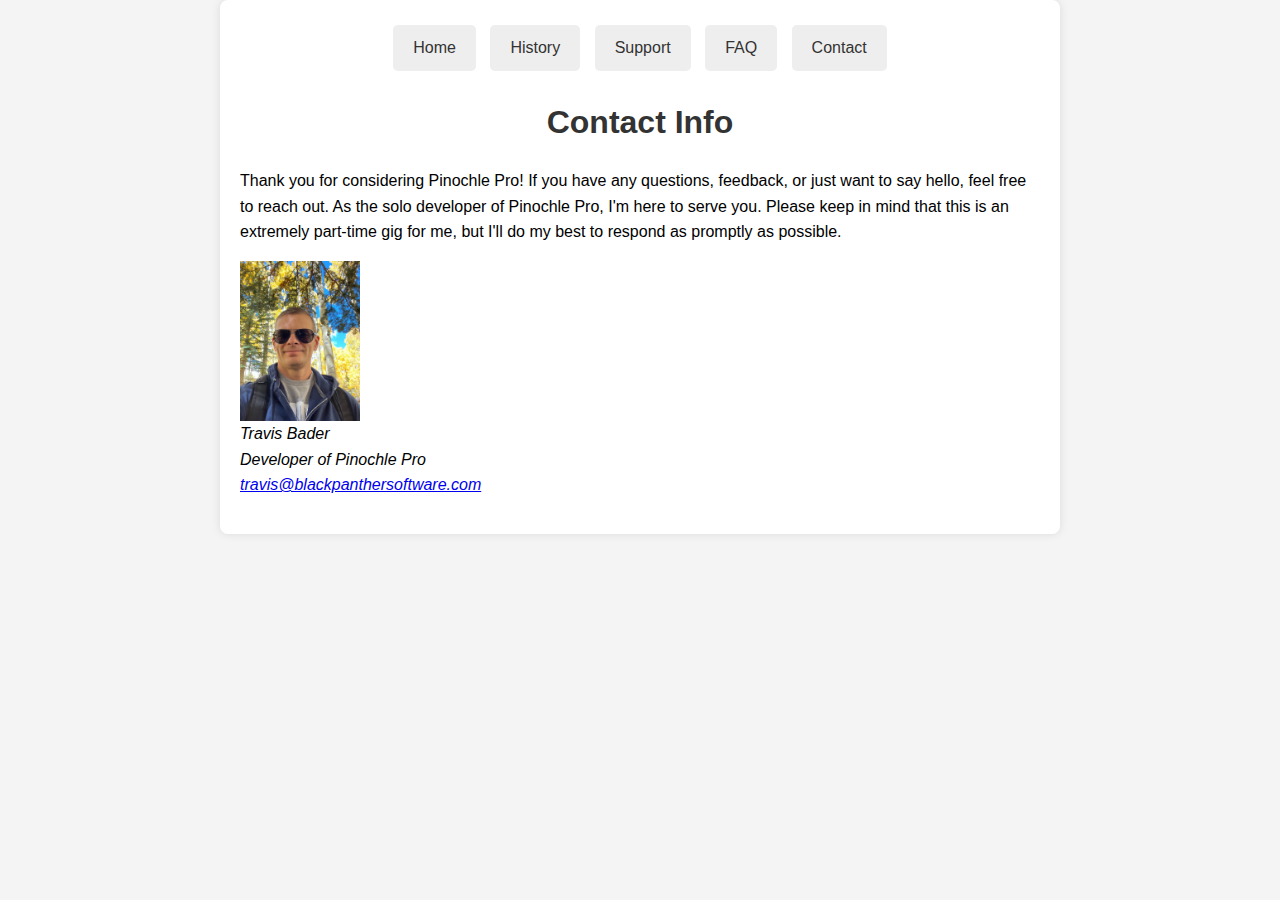
<file: contact.html>
<!DOCTYPE html>
<html lang="en">
<head>
  <link rel="canonical" href="https://pinochlepro.com/contact" />
<meta charset="UTF-8">
<meta name="viewport" content="width=device-width, initial-scale=1.0">
<title>Contact - Pinochle Pro</title>
<link rel="stylesheet" href="styles.css">
</head>
<!-- Google tag (gtag.js) -->
<script async src="https://www.googletagmanager.com/gtag/js?id=G-NQ813JV3VH"></script>
<script>
  window.dataLayer = window.dataLayer || [];
  function gtag(){dataLayer.push(arguments);}
  gtag('js', new Date());

  gtag('config', 'G-NQ813JV3VH');
</script>
<body>
<div class="container">
    <div class="nav">
        <a href="./">Home</a>
        <a href="./history">History</a>
        <a href="./support">Support</a>
        <a href="./faq">FAQ</a>
        <a href="./contact">Contact</a>
    </div>
    <h1 class="title">Contact Info</h1>
    <p>Thank you for considering Pinochle Pro! If you have any questions, feedback, or just want to say hello, feel free to reach out. As the solo developer of Pinochle Pro, I'm here to serve you. Please keep in mind that this is an extremely part-time gig for me, but I'll do my best to respond as promptly as possible.</p>
    <img class="profile-photo" src="travis.jpg" alt="Travis Bader - Developer of Pinochle Pro" class="photo">
    <p style="margin-top: 0;"><i>Travis Bader<br><i>Developer of Pinochle Pro</i><br><a href="mailto:travis@blackpanthersoftware.com">travis@blackpanthersoftware.com</a></p>
</div>
</body>
</html>
</file>
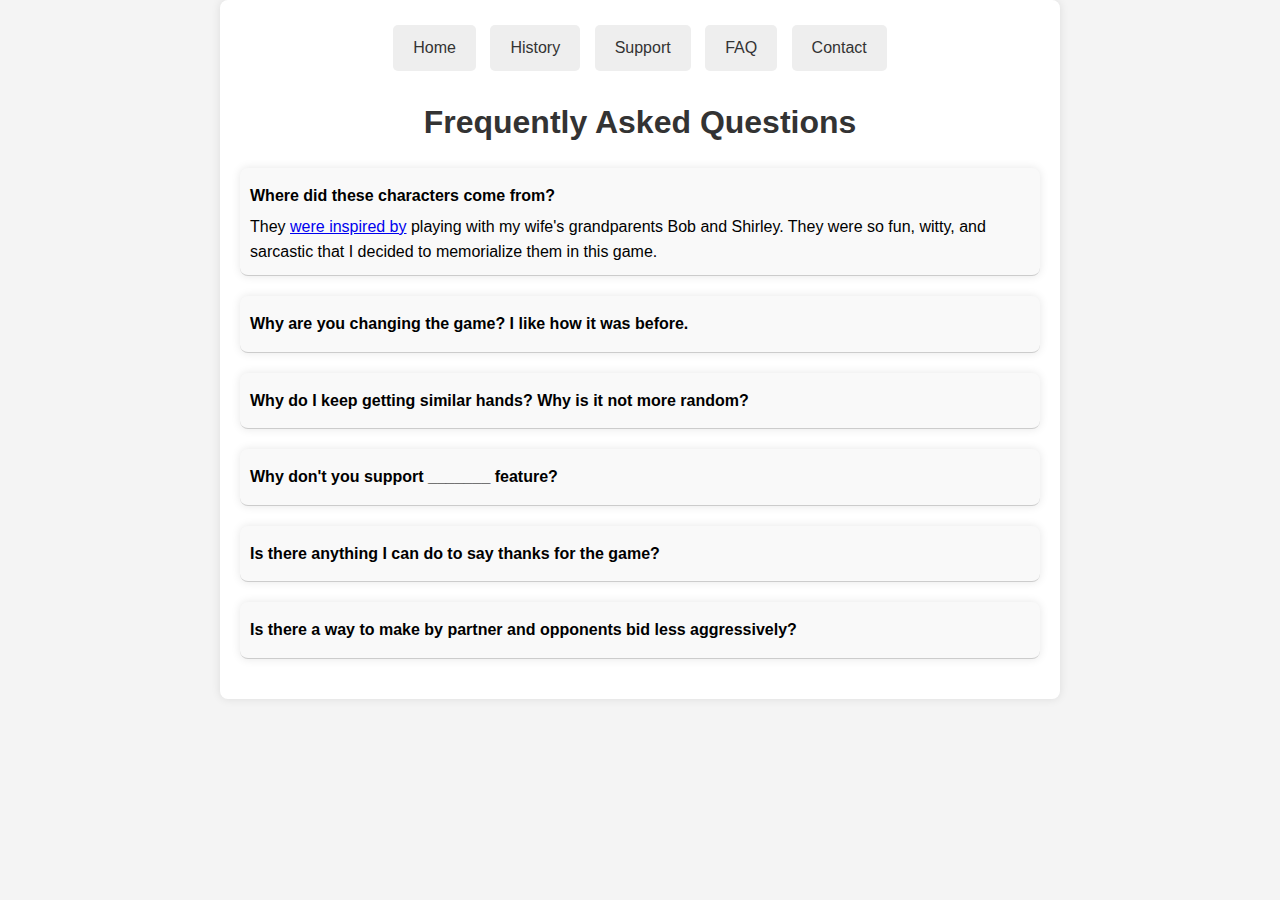
<file: faq.html>
<!DOCTYPE html>
<html lang="en">
<head>
    <link rel="canonical" href="https://pinochlepro.com/faq" />
    <meta charset="UTF-8">
    <meta name="viewport" content="width=device-width, initial-scale=1.0">
    <title>Pinochle Pro - FAQ</title>
    <link rel="stylesheet" href="styles.css">
    <style>
        /* CSS styles */
        .faq-item {
            border-bottom: 1px solid #ccc;
            margin-bottom: 20px;
            padding: 10px 10px 10px 10px;
            background-color: #f9f9f9;
            border-radius: 8px;
            box-shadow: 0 0 10px rgba(0, 0, 0, 0.1);
        }

        .faq-item h3 {
            margin-top: 5px;
            margin-bottom: 5px;
        }

        .faq-question {
            font-size: 16px; /* Reduced font size */
            cursor: pointer;
            display: flex;
            align-items: center;
        }

        .faq-question a {
            text-decoration: none;
            color:black;
        }

        .faq-answer {
            display: none;
        }

        .faq-answer-show {
            display: block;
        }

        .faq-expand-icon {
            margin-left: auto; /* Pushes it to the right */
            transition: transform 0.3s; /* Smooth animation */
            width: 0;
            height: 0;
            border-left: 6px solid transparent;
            border-right: 6px solid transparent;
            border-top: 8px solid #333;
            transform: rotate(90deg); /* Initially rotated */
        }

    </style>
</head>
<!-- Google tag (gtag.js) -->
<script async src="https://www.googletagmanager.com/gtag/js?id=G-NQ813JV3VH"></script>
<script>
  window.dataLayer = window.dataLayer || [];
  function gtag(){dataLayer.push(arguments);}
  gtag('js', new Date());

  gtag('config', 'G-NQ813JV3VH');
</script>
<script>
    fetch('faq.json')
    .then(response => response.json())
    .then(data => {
        const container = document.querySelector('.container');

        data.forEach(item => {
            const faqItem = document.createElement('div');
            faqItem.classList.add('faq-item');
            faqItem.setAttribute('id', item.id);

            const question = document.createElement('h3');
            question.addEventListener('click', () => {
                const answer = question.nextElementSibling;
                answer.classList.toggle('faq-answer-show');
            });
            question.classList.add('faq-question');
            question.innerHTML = `<a href="#${item.id}">${item.question}</a>`;

            const answer = document.createElement('div');
            answer.classList.add('faq-answer', 'faq-answer-hide');
            answer.innerHTML = item.answer;

            faqItem.appendChild(question);
            faqItem.appendChild(answer);

            container.appendChild(faqItem);
        });

        // Call function to show answer corresponding to anchor when the page loads
        showAnchorAnswer();
    })
    .catch(error => console.error('Error fetching FAQ data:', error));


    // Function to check if URL contains an anchor and show corresponding FAQ answer
    function showAnchorAnswer() {
        const anchor = window.location.hash;
        const faqItem = anchor ? document.querySelector(anchor) : document.querySelector('#history');
        if (faqItem) {
            faqItem.querySelector('.faq-answer').classList.add('faq-answer-show');
        }
    }
</script>
<body>
    <div class="container">
        <div class="nav">
            <a href="./">Home</a>
            <a href="./history">History</a>
            <a href="./support">Support</a>
            <a href="./faq">FAQ</a>
            <a href="./contact">Contact</a>
        </div>
        <h1 class="title">Frequently Asked Questions</h1>
    </div>
</body>
</html>
</file>
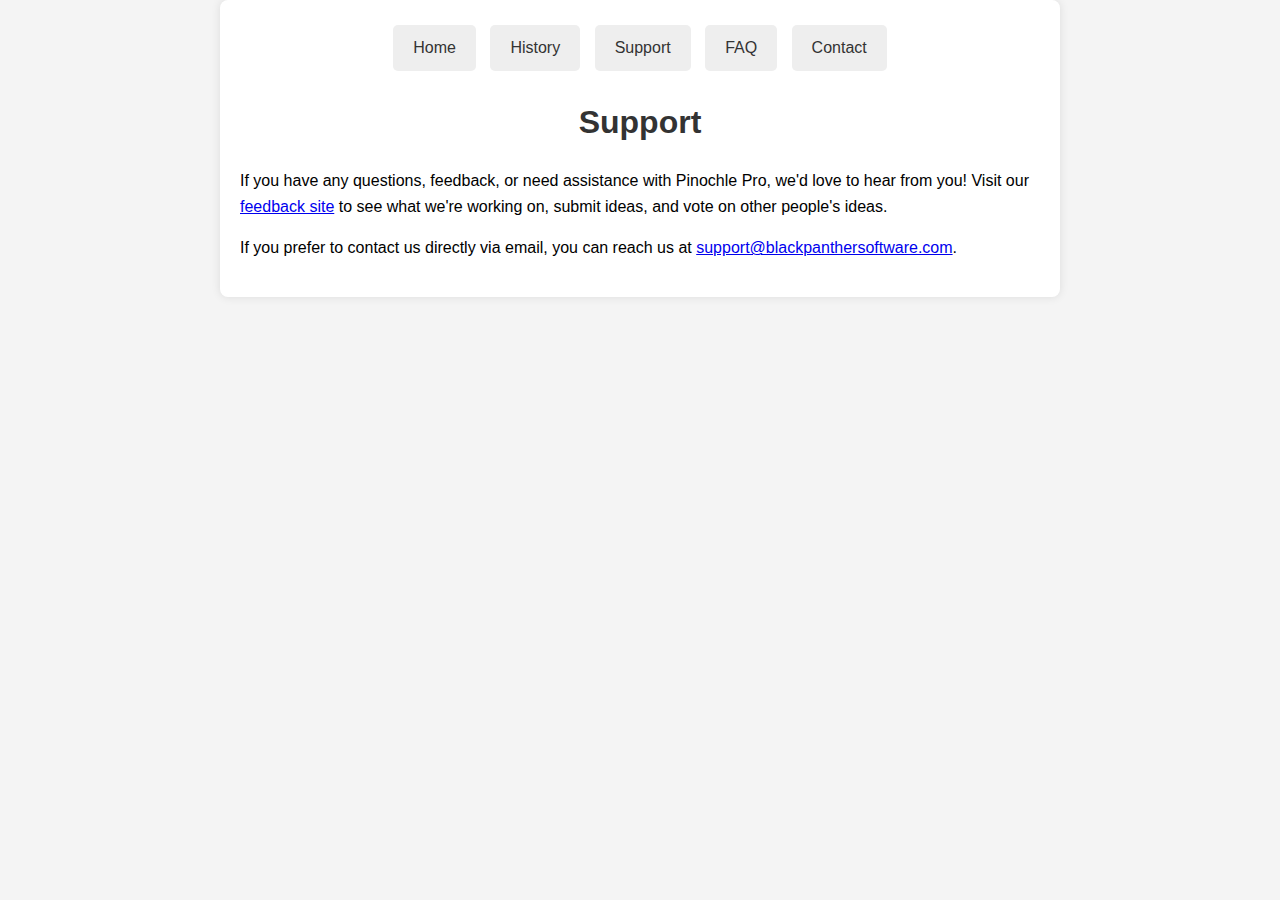
<file: support.html>
<!DOCTYPE html>
<html lang="en">
<head>
<link rel="canonical" href="https://pinochlepro.com/support" />
<meta charset="UTF-8">
<meta name="viewport" content="width=device-width, initial-scale=1.0">
<title>Support - Pinochle Pro</title>
<link rel="stylesheet" href="styles.css">
</head>
<!-- Google tag (gtag.js) -->
<script async src="https://www.googletagmanager.com/gtag/js?id=G-NQ813JV3VH"></script>
<script>
  window.dataLayer = window.dataLayer || [];
  function gtag(){dataLayer.push(arguments);}
  gtag('js', new Date());

  gtag('config', 'G-NQ813JV3VH');
</script>
<body>
<div class="container">
    <div class="nav">
        <a href="./">Home</a>
        <a href="./history">History</a>
        <a href="./support">Support</a>
        <a href="./faq">FAQ</a>
        <a href="./contact">Contact</a>
    </div>
    <h1 class="title">Support</h1>
    <p>If you have any questions, feedback, or need assistance with Pinochle Pro, we'd love to hear from you! Visit our <a href="https://pinochle-pro.canny.io/" target="_blank">feedback site</a> to see what we're working on, submit ideas, and vote on other people's ideas.</p>

    <p>If you prefer to contact us directly via email, you can reach us at <a href="mailto:support@blackpanthersoftware.com">support@blackpanthersoftware.com</a>.</p>
</div>
</body>
</html>
</file>
<file: styles.css>
body {
    font-family: Arial, sans-serif;
    line-height: 1.6;
    margin: 0;
    padding: 0;
    background-color: #f4f4f4;
}

.container {
    max-width: 800px;
    margin: 0 auto;
    padding: 20px;
    background-color: #fff;
    border-radius: 8px;
    box-shadow: 0 0 10px rgba(0, 0, 0, 0.1);
}

.title {
    text-align: center;
    margin-bottom: 20px;
    color: #333;
}

.iphone {
    background-color: black;
    width: 375px; /* Width of iPhone screen */
    height: 667px; /* Height of iPhone screen */
    padding: 15px; /* Border padding */
    position: relative;
    border-radius: 40px; /* Border radius to shape the iPhone */
}

.iphone:before {
    content: '';
    position: absolute;
    top: 0;
    left: 0;
    right: 0;
    bottom: 0;
    border: 8px solid #222; /* Border color of the iPhone */
    border-radius: 40px; /* Border radius to shape the iPhone */
}

.screen {
    background-color: white;
    width: 100%; /* Width of iPhone screen */
    height: 100%; /* Height of iPhone screen */
    overflow: hidden;
}

video {
    width: 100%;
    height: 100%;
}

.nav {
    text-align: center;
    margin-bottom: 20px;
}

.nav a {
    text-decoration: none;
    color: #333;
    padding: 10px 20px;
    border-radius: 5px;
    background-color: #eee;
    display: inline-block; /* Make links display as block elements */
    margin: 5px; /* Add some margin between links */
}

.nav a:hover {
    background-color: #ddd;
}

.photo {
    display: block;
    margin: 20px auto;
    max-width: 100%;
    height: auto;
}

.download-badge {
    display: block;
    margin: 20px auto;
    max-width: 200px;
}

.signature {
    text-align: right;
    color: #666;
    margin-top: 20px;
}

.section {
    margin-top: 40px;
    padding: 20px;
    background-color: #f9f9f9;
    border-radius: 8px;
    box-shadow: 0 0 10px rgba(0, 0, 0, 0.1);
}

.section .photo {
    display: block;
    margin: 20px auto;
    max-width: 100%;
    height: auto;
}

.section .caption {
    text-align: right;
    font-style: italic;
    color: #888;
    margin-top: -16px;
}

.section p {
    text-align: justify;
    margin-bottom: 20px;
}

.profile-photo {
    display: block;
    max-height: 160px;
}
</file>
